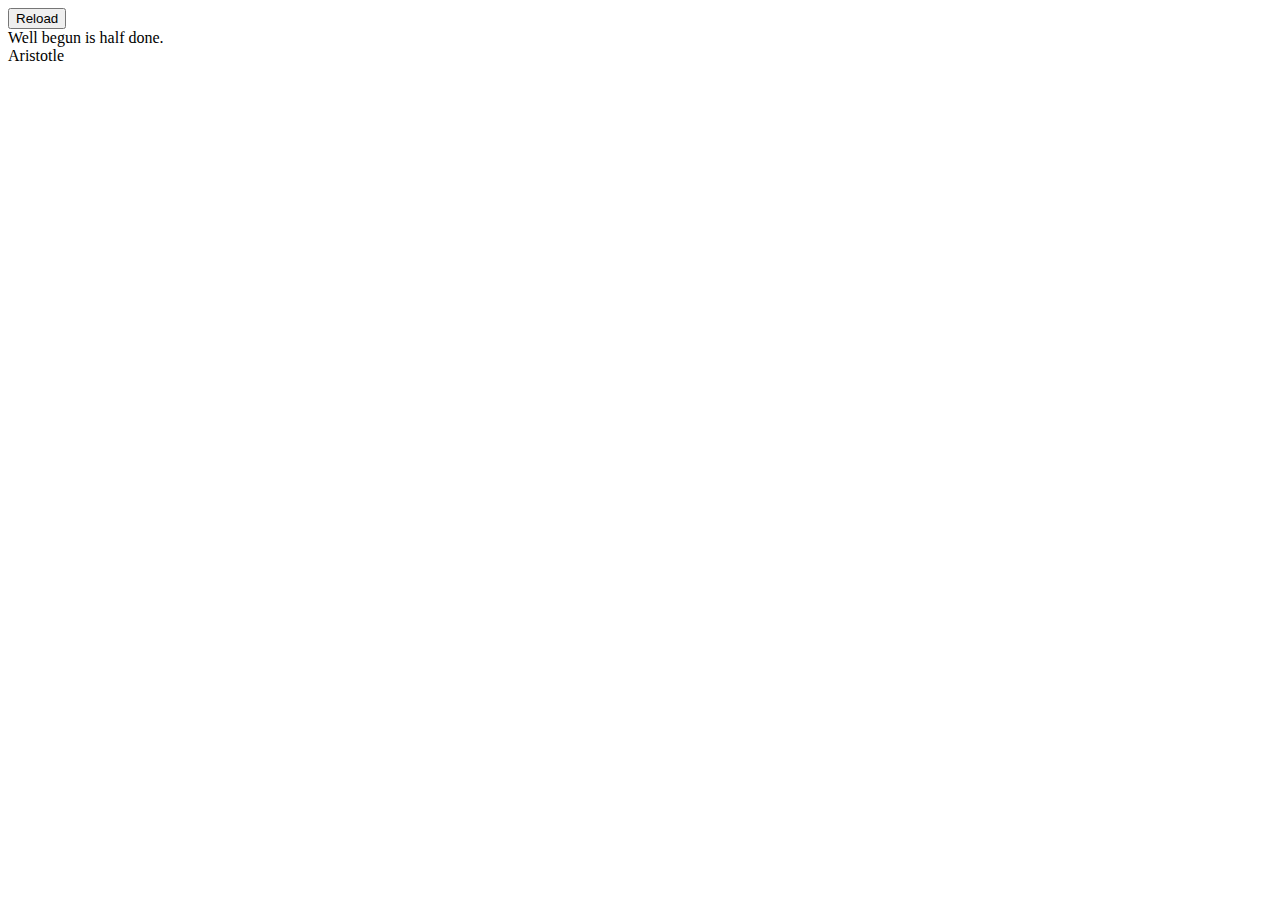
<file: day8-UILab/index.html>
<!DOCTYPE html>
<html lang="en">

<head>
    <meta charset="UTF-8">
    <meta name="viewport" content="width=device-width, initial-scale=1.0">
    <title>Document</title>
</head>

<body>
    <!-- <button id="btnUp">+</button>
    <span id="count"></span>
    <button id="btnDown">-</button>
    <input type="reset" value="reset">

    <br>
    <div id="timer">
        <input type="number" min="1" placeholder="Seconds" id="box">
        <button id="start_btn">Start</button>
        <button id="stop_btn" disabled>Stop</button>
    </div>
     <div id="res">0</div> -->
    <!-- <input type="text" name="" id="res"> -->

    <button id="reload">Reload</button>
    <!-- <div id="reload"> reload</div> -->
    <div id="quote"></div>
    <div id="author"></div>
</body>
<script src="index.js">
</script>

</html>
</file>
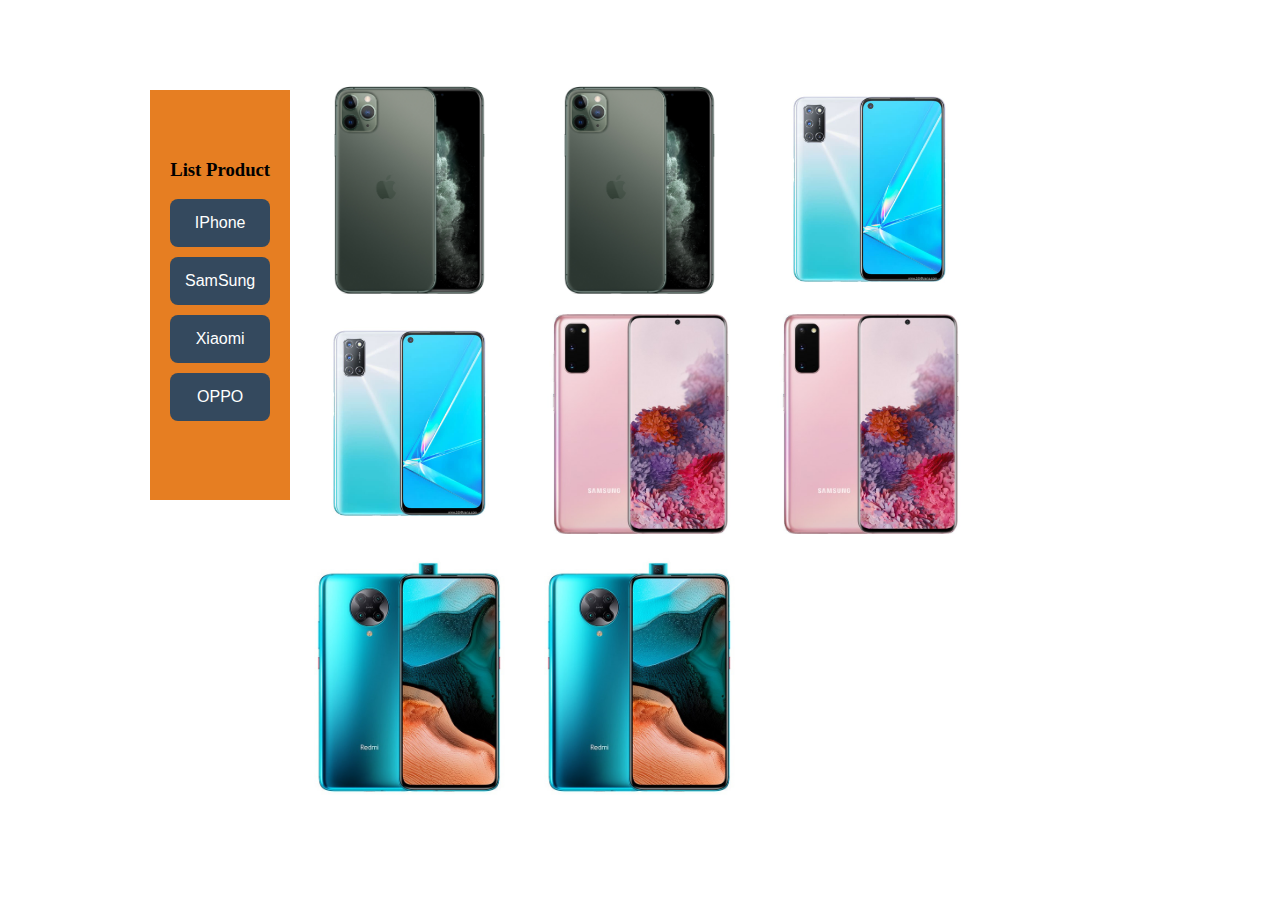
<file: Project/index.html>
<!DOCTYPE html>
<html lang="en">

<head>
    <meta charset="UTF-8">
    <link rel="stylesheet" href="css/style.css">
    <meta name="viewport" content="width=device-width, initial-scale=1.0">
    <title>Document</title>
</head>

<body>
    <div class="product">

        <ul class="tab">
            <h3>List Product</h3>
            <li class="tab-item" onclick="changeProductList('iphone',this)">IPhone</li>
            <li class="tab-item" onclick="changeProductList('samsung',this)">SamSung</li>
            <li class="tab-item" onclick="changeProductList('xiaomi',this)">Xiaomi</li>
            <li class="tab-item" onclick="changeProductList('oppo',this)">OPPO</li>
        </ul>

        <div id="home_product" class="animation">
            <ul class="product-list">
                <li><img src="assest/iphone/iphone.jpg"></li>
                <li><img src="assest/iphone/iphone.jpg"></li>
                <li><img src="assest/oppo/oppo.jpg"></li>
                <li><img src="assest/oppo/oppo.jpg"></li>
                <li><img src="assest/samsung/samsung.jpg"></li>
                <li><img src="assest/samsung/samsung.jpg"></li>
                <li><img src="assest/xiaomi/xiaomi.jpg"></li>
                <li><img src="assest/xiaomi/xiaomi.jpg"></li>
            </ul>
        </div>
        <div id="iphone" class="animation">
            <ul class="product-list">
                <li><img src="assest/iphone/iphone.jpg"></li>
                <li><img src="assest/iphone/iphone.jpg"></li>
                <li><img src="assest/iphone/iphone.jpg"></li>
                <li><img src="assest/iphone/iphone.jpg"></li>
                <li><img src="assest/iphone/iphone.jpg"></li>
                <li><img src="assest/iphone/iphone.jpg"></li>
                <li><img src="assest/iphone/iphone.jpg"></li>
                <li><img src="assest/iphone/iphone.jpg"></li>

            </ul>
        </div>
        <div id="samsung" class="animation">
            <ul class="product-list">
                <li><img src="assest/samsung/samsung.jpg"></li>
                <li><img src="assest/samsung/samsung.jpg"></li>
                <li><img src="assest/samsung/samsung.jpg"></li>
                <li><img src="assest/samsung/samsung.jpg"></li>
                <li><img src="assest/samsung/samsung.jpg"></li>
                <li><img src="assest/samsung/samsung.jpg"></li>
                <li><img src="assest/samsung/samsung.jpg"></li>
                <li><img src="assest/samsung/samsung.jpg"></li>

            </ul>
        </div>
        <div id="xiaomi" class="animation">
            <ul class="product-list">
                <li><img src="assest/xiaomi/xiaomi.jpg"></li>
                <li><img src="assest/xiaomi/xiaomi.jpg"></li>
                <li><img src="assest/xiaomi/xiaomi.jpg"></li>
                <li><img src="assest/xiaomi/xiaomi.jpg"></li>
                <li><img src="assest/xiaomi/xiaomi.jpg"></li>
                <li><img src="assest/xiaomi/xiaomi.jpg"></li>
                <li><img src="assest/xiaomi/xiaomi.jpg"></li>
                <li><img src="assest/xiaomi/xiaomi.jpg"></li>
            </ul>
        </div>
        <div id="oppo" class="animation">
            <ul class="product-list">
                <li><img src="assest/oppo/oppo.jpg"></li>
                <li><img src="assest/oppo/oppo.jpg"></li>
                <li><img src="assest/oppo/oppo.jpg"></li>
                <li><img src="assest/oppo/oppo.jpg"></li>
                <li><img src="assest/oppo/oppo.jpg"></li>
                <li><img src="assest/oppo/oppo.jpg"></li>
                <li><img src="assest/oppo/oppo.jpg"></li>
                <li><img src="assest/oppo/oppo.jpg"></li>
                >
            </ul>
        </div>
    </div>
</body>
<script src="js/index.js"></script>

</html>
</file>
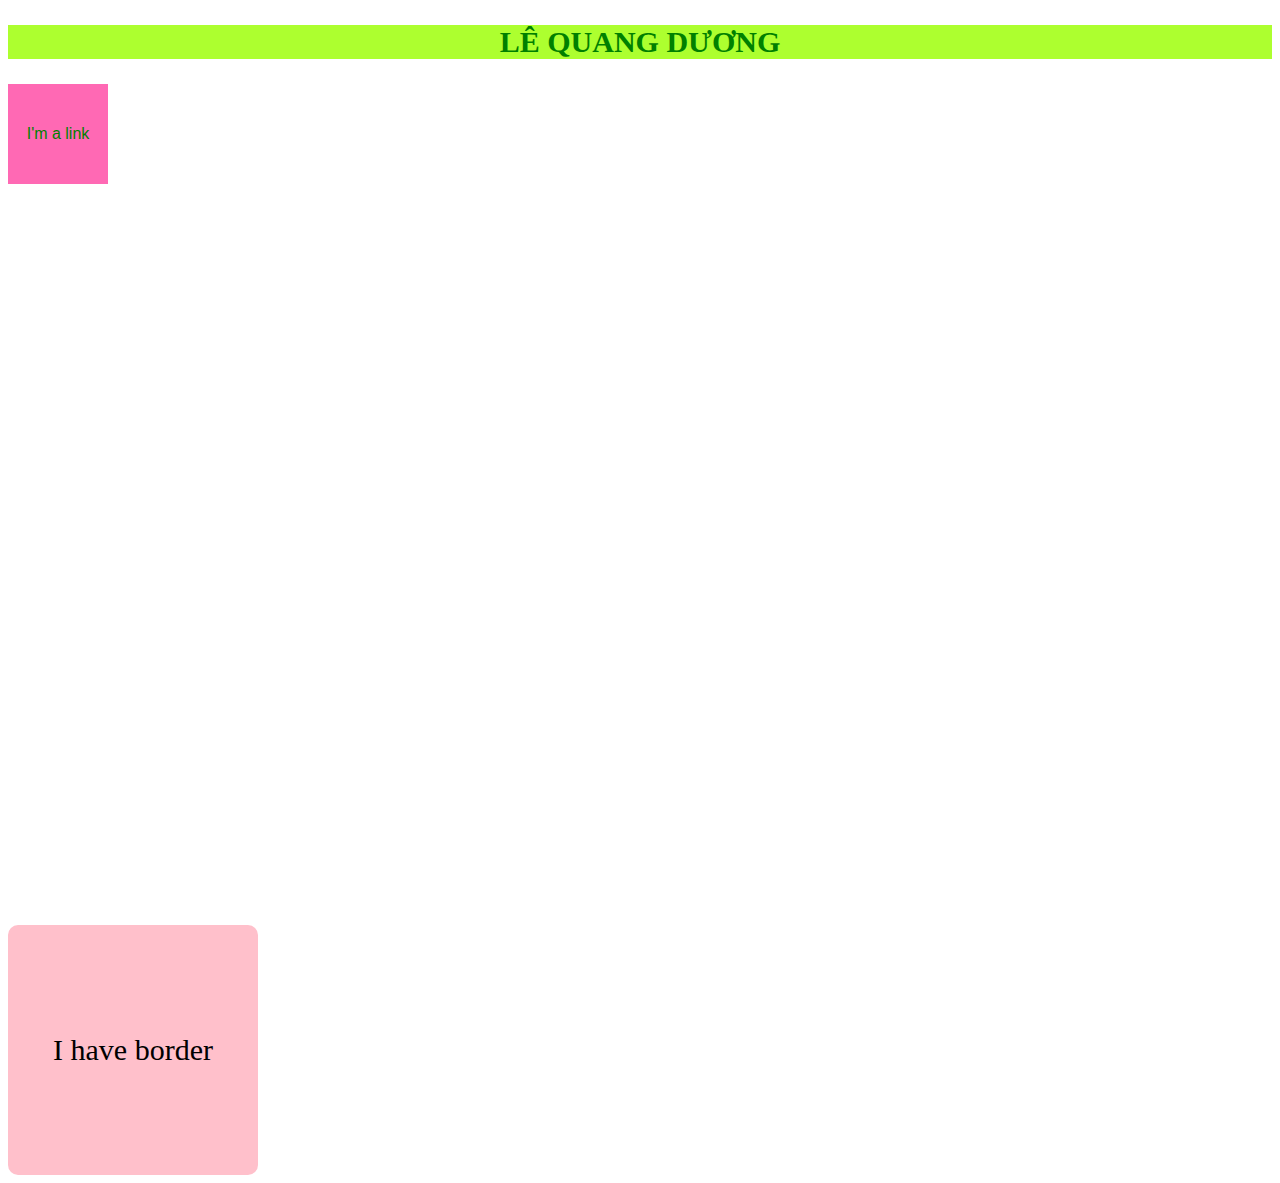
<file: day6-css/propeties.html>
<!DOCTYPE html>
<html lang="en">

<head>
    <link rel="stylesheet" href="propeties.css">
    <meta charset="UTF-8">
    <meta name="viewport" content="width=device-width, initial-scale=1.0">
    <title>Document</title>
</head>

<body>
    <div class="font1">
        <h2>Lê Quang Dương</h2>
    </div>
    <div class="font2">
        <a href="#">I'm a link</a>
    </div>
    <div class="bgr1"></div> <br>
    <div class="bgr2"></div><br>
    <div class="bgr3"></div>
    <div class="bgr4"></div>
    <div class="border">I have border</div>
</body>

</html>
</file>
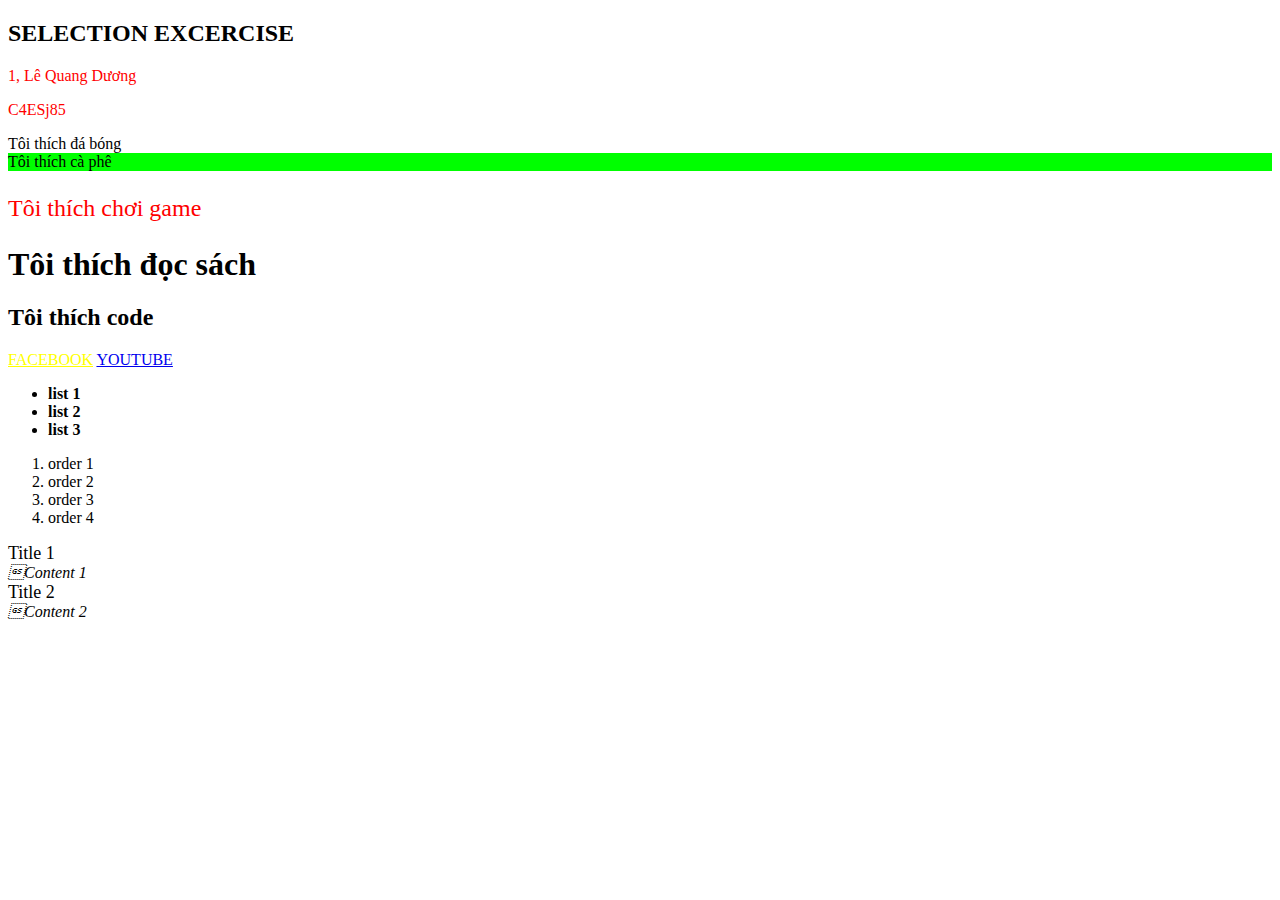
<file: day6-css/selector.html>
<!DOCTYPE html>
<html lang="en">

<head>
    <meta charset="UTF-8">
    <meta name="viewport" content="width=device-width, initial-scale=1.0">
    <link rel="stylesheet" href="selector.css">
    <title>Document</title>
</head>

<body>
    <h2>SELECTION EXCERCISE</h2>
    <p>1, Lê Quang Dương</p>
    <p>C4ESj85</p>
    <div>Tôi thích đá bóng</div>
    <div class="color">Tôi thích cà phê</div>

    <p class="font">Tôi thích chơi game</p>
    <h1>Tôi thích đọc sách</h1>
    <h2 class="font">Tôi thích code</h2>
    <a href="# " target="_blank " style="color: yellow; ">FACEBOOK</a>
    <a href="# ">YOUTUBE</a>
    <ul>
        <li>list 1</li>
        <li>list 2</li>
        <li>list 3</li>
    </ul>
    <ol>
        <li>order 1</li>
        <li>order 2</li>
        <li>order 3</li>
        <li>order 4</li>
    </ol>
    <div class="item">

        <span>Title 1</span>

        <div>

            <span>Content 1</span>

        </div>

    </div>



    <div class="item">

        <span>Title 2</span>

        <div>

            <span>Content 2</span>

        </div>

    </div>


</body>

</html>
</body>

</html>
</file>
<file: Project/css/style.css>
html,
body {
    padding: 20px;
    margin: 10px;
}

.product {
    width: 1000px;
    margin: 10px auto;
    padding: 10px;
    display: flex;
}

.tab {
    list-style: none;
    background-color: #e67e22;
    margin: 10px;
    padding: 10px;
    padding-top: 50px;
    height: 350px;
    width: 200px;
    text-align: center;
}

.animation {
    /* margin: 10px;
    padding: 20px;
    margin-top: 75px;
    flex-wrap: wrap;
    width: 33%; */
}

.product-list {
    list-style: none;
    margin: 0;
    padding: 0;
    display: flex;
    flex-wrap: wrap;
}

.product-list li img {
    width: 220px;
    margin-right: 10px;
    margin-bottom: 10px;
}

.tab-item {
    margin: 10px;
    background: #34495e;
    padding: 15px;
    border-radius: 8px;
    cursor: pointer;
    font-family: sans-serif;
    color: white;
    text-align: center;
}

#iphone,
#samsung,
#xiaomi,
#oppo {
    display: none;
}
</file>
<file: day6-css/propeties.css>
.font1 h2 {
                    color: green;
                    text-align: center;
                    text-transform: uppercase;
                    background-color: greenyellow;
                    font-size: 30px;
                    font-weight: bold;
                }
                
                .font2 {
                    width: 100px;
                    height: 100px;
                    background-color: hotpink;
                }
                
                .font2 a {
                    text-decoration: none;
                    display: inline-block;
                    width: 100px;
                    height: 100px;
                    color: green;
                    line-height: 100px;
                    text-align: center;
                    font-family: Arial;
                }
                
                .bgr1 {
                    width: 500px;
                    height: 135px;
                    background-image: url(https://i.insider.com/5b8407d03cccd122058b4580?width=1136&format=jpeg);
                    background-size: 75px;
                }
                
                .bgr2 {
                    width: 500px;
                    height: 135px;
                    background-image: url(https://i.insider.com/5b8407d03cccd122058b4580?width=1136&format=jpeg);
                    background-repeat: no-repeat;
                }
                
                .bgr3 {
                    width: 500px;
                    height: 135px;
                    background-image: url(https://i.insider.com/5b8407d03cccd122058b4580?width=1136&format=jpeg);
                    background-size: cover;
                }
                
                .bgr4 {
                    width: 800px;
                    height: 300px;
                    background-image: url(https://pbs.twimg.com/profile_images/988272404915875840/lE7ZkrO-_400x400.jpg);
                    background-repeat: no-repeat;
                }
                
                .border {
                    width: 250px;
                    height: 250px;
                    background-color: pink;
                    line-height: 250px;
                    text-align: center;
                    font-size: 30px;
                    border: royalblue 3px;
                    border-radius: 10px;
                }
</file>
<file: day6-css/selector.css>
p {
    color: red;
}

.color {
    background-color: #00FF00;
}

.font {
    font-size: 24px;
}

ul li {
    font-weight: bold;
}

.item>span {
    font-size: 18px;
}

.item>div>span {
    font-style: italic;
}
</file>
